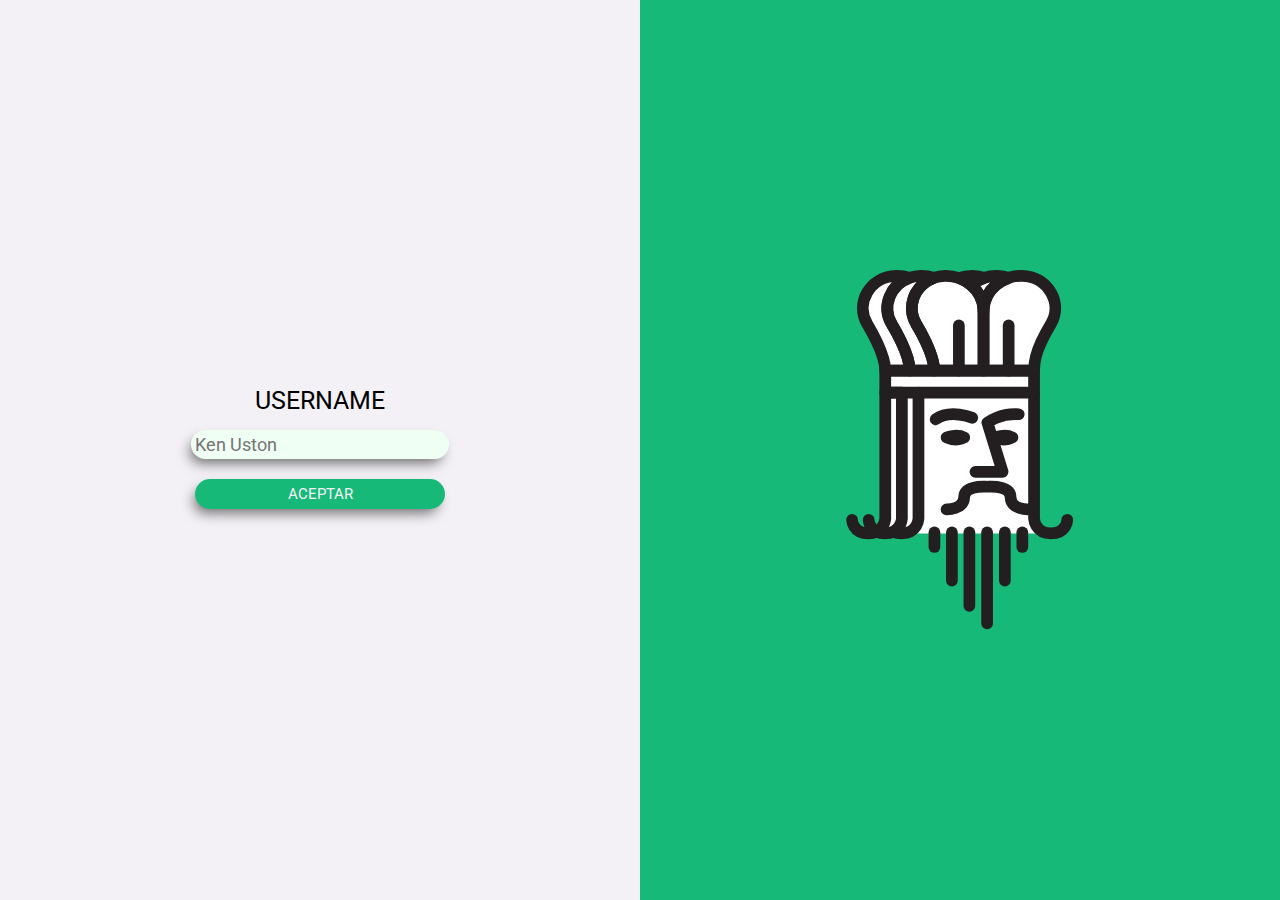
<file: home.html>
<!DOCTYPE html>
<html lang="en">
  <head>
    <meta charset="UTF-8" />
    <meta http-equiv="X-UA-Compatible" content="IE=edge" />
    <meta name="viewport" content="width=device-width, initial-scale=1.0" />
    <link rel="stylesheet" href="assets/css/home.css" />
    <title>Home</title>
  </head>

  <body>
    <div class="contenedor">
      <form class="form_user" id="formulario">
        <label for="username">Username</label>
        <input
          type="text"
          name="username"
          id="username"
          placeholder="Ken Uston"
          autocomplete="off"
        />
        <button class="enviar">Aceptar</button>
      </form>

      <div class="imagen">
        <img src="assets/img/fondos/king_icon_126720.svg" alt="" />
      </div>
    </div>

    <script src="assets/js/user.js"></script>
  </body>
</html>
</file>
<file: assets/css/home.css>
/*Google Fonts*/
@import url("https://fonts.googleapis.com/css2?family=Roboto:wght@300&display=swap");
@import url("https://fonts.googleapis.com/css2?family=Roboto&display=swap");
/*Colors and Shadows*/
/*Fonts*/
* {
  margin: 0;
  padding: 0;
}

.contenedor {
  height: 100vh;
  display: grid;
  grid-template-columns: 50% 50%;
}

.form_user {
  display: flex;
  justify-content: center;
  align-items: center;
  height: 100%;
  width: 100%;
  flex-direction: column;
  background-color: #f3f1f5;
}
.form_user label {
  margin: 5px;
  font-size: 25px;
  font-family: "Roboto", sans-serif;
  text-transform: uppercase;
}
.form_user input {
  margin: 10px;
  padding: 4px;
  text-transform: none;
  width: 250px;
  border-radius: 40px 40px 40px 40px;
  background-color: #f0fff3;
  font-family: "Roboto", sans-serif;
  border: 0;
  outline: none;
  font-size: 18px;
  box-shadow: -4px 7px 13px -3px rgba(0, 0, 0, 0.56);
}

.imagen {
  display: flex;
  justify-content: center;
  align-items: center;
  width: 100%;
  height: 100vh;
  background-color: #17b978;
}
.imagen img {
  width: 450px;
  height: 100%;
}

.enviar {
  margin: 10px;
  text-transform: uppercase;
  padding: 3px;
  width: 250px;
  height: 30px;
  font-family: "Roboto", sans-serif;
  background-color: #17b978;
  color: #f3f1f5;
  font-size: 15px;
  border-radius: 40px 40px 40px 40px;
  box-shadow: -4px 7px 13px -3px rgba(0, 0, 0, 0.56);
  transition: all 200ms ease-in;
  border: 0;
}
.enviar:hover {
  background-color: #1bda8d;
}

/*# sourceMappingURL=home.css.map */
</file>
